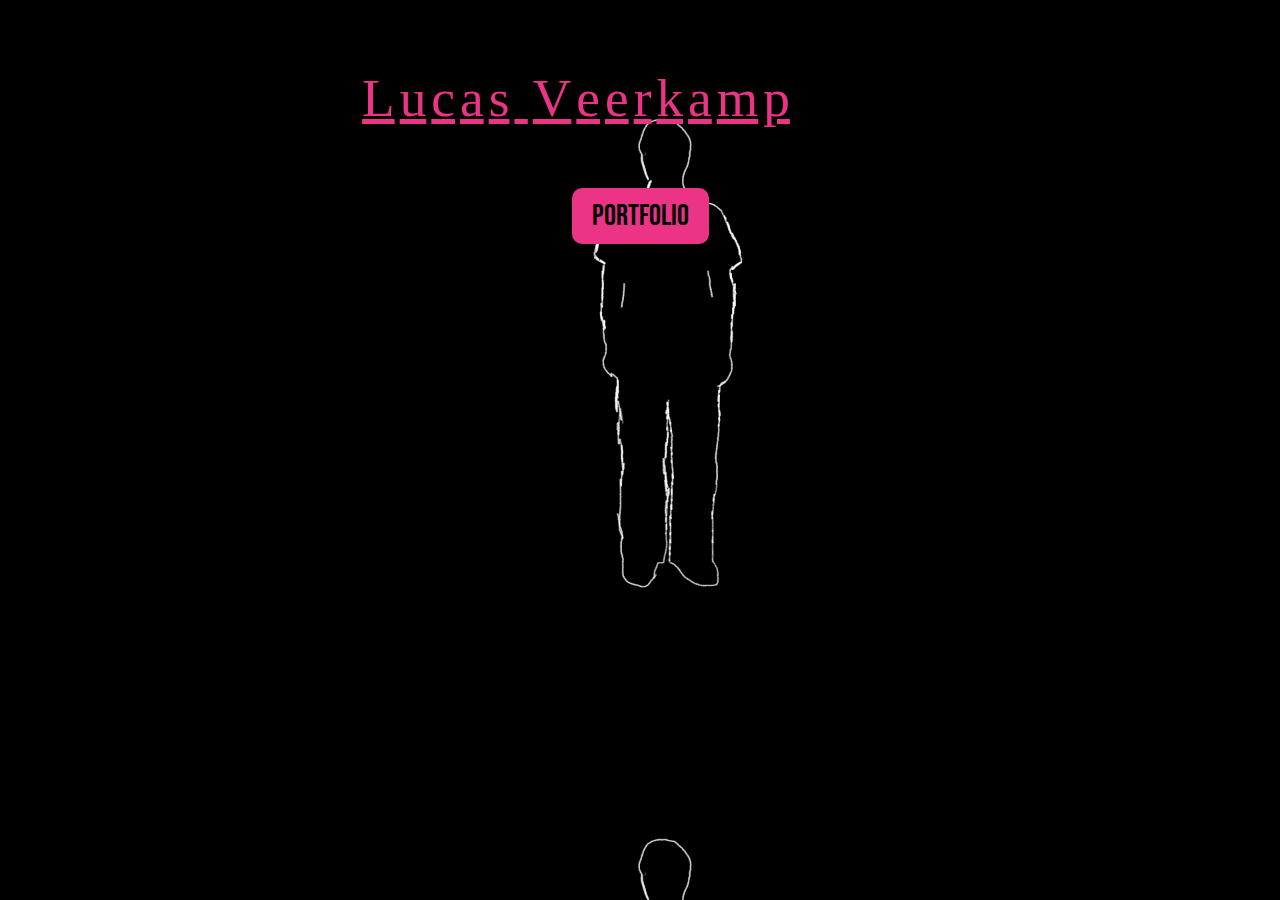
<file: index.html>
<!DOCTYPE html>
<html lang="nl">

<head>
  <meta charset="utf-8" />
  <meta name="viewport" content="width=device-width, initial-scale=1.0" />
  <title>Lucas Veerkamp Homepage</title>
  <meta name="description" content="Official homepage of Lucas Veerkamp">

  <link href="style.css" rel="stylesheet"/>
</head>

<body>
  <main>
    <div class="container" id="LucasVeerkamp">

      <!-- Animated Name -->
      <a href="AboutMe.html" class="change-text">
        <span>L</span>
        <span>u</span>
        <span>c</span>
        <span>a</span>
        <span>s</span>
        <span>&nbsp;</span>
        <span>V</span>
        <span>e</span>
        <span>e</span>
        <span>r</span>
        <span>k</span>
        <span>a</span>
        <span>m</span>
        <span>p</span>
      </a>
    </div>
    <div class="containerPortfolio" id="PortfolioBox">
      <!-- Centered Portfolio Box -->
      <div class="portfolio-box">
        <a href="portfolio.html">Portfolio</a>
      </div>
    </div>

  </main>
</body>

</html>
</file>
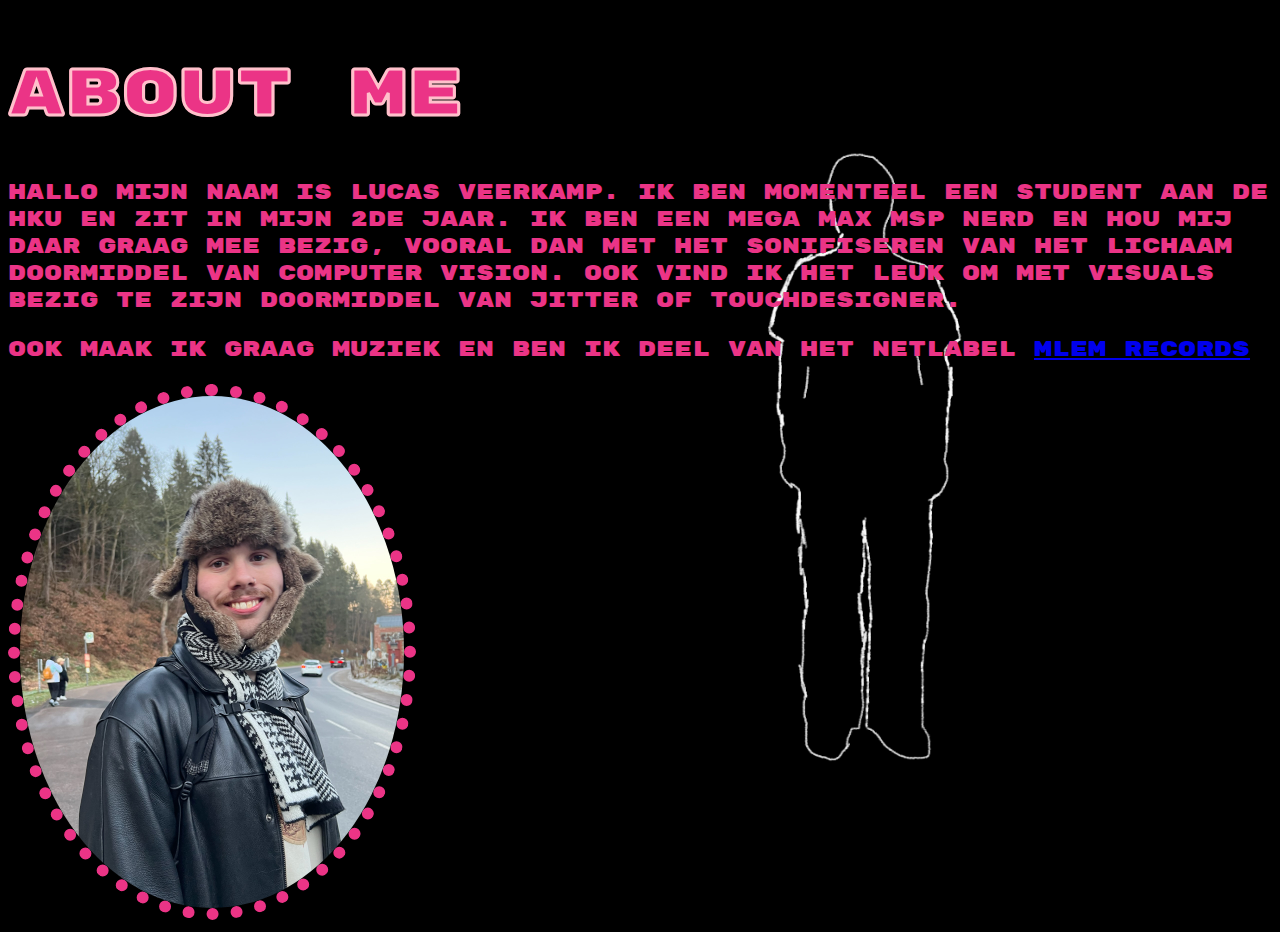
<file: AboutMe.html>
<!DOCTYPE html>
<html lang="nl">

<head>
    <meta charset="utf-8" />
    <meta name="viewport" content="width=device-width, initial-scale=1.0" />
    <title>Lucas Veerkamp Homepage</title>
    <meta name="description" content="Official homepage of Lucas Veerkamp">

    <link href="style.css" rel="stylesheet" />
</head>

<body>
    <main>
        <div>
            <h1 class="textLOL">about me</h1>
            <p class="AboutMeP">Hallo mijn naam is Lucas Veerkamp. Ik ben momenteel een Student aan de HKU en zit in
                mijn 2de jaar. Ik ben een mega MAX MSP nerd en hou mij daar graag mee bezig, vooral dan met het
                sonifiseren van het lichaam doormiddel van computer vision. Ook vind ik het leuk om met Visuals bezig te
                zijn doormiddel van Jitter of Touchdesigner. </p>

            <p class="AboutMeP">
                Ook maak ik graag muziek en ben ik deel van
                het Netlabel <a target="_blank" href="https://mlemrecords.com/about">Mlem Records</a> </p>
        </div>

        <img src="../images/IKfoto.JPG" alt="Dat ben ik" class="AboutMeFoto">


    </main>
</body>

</html>
</file>
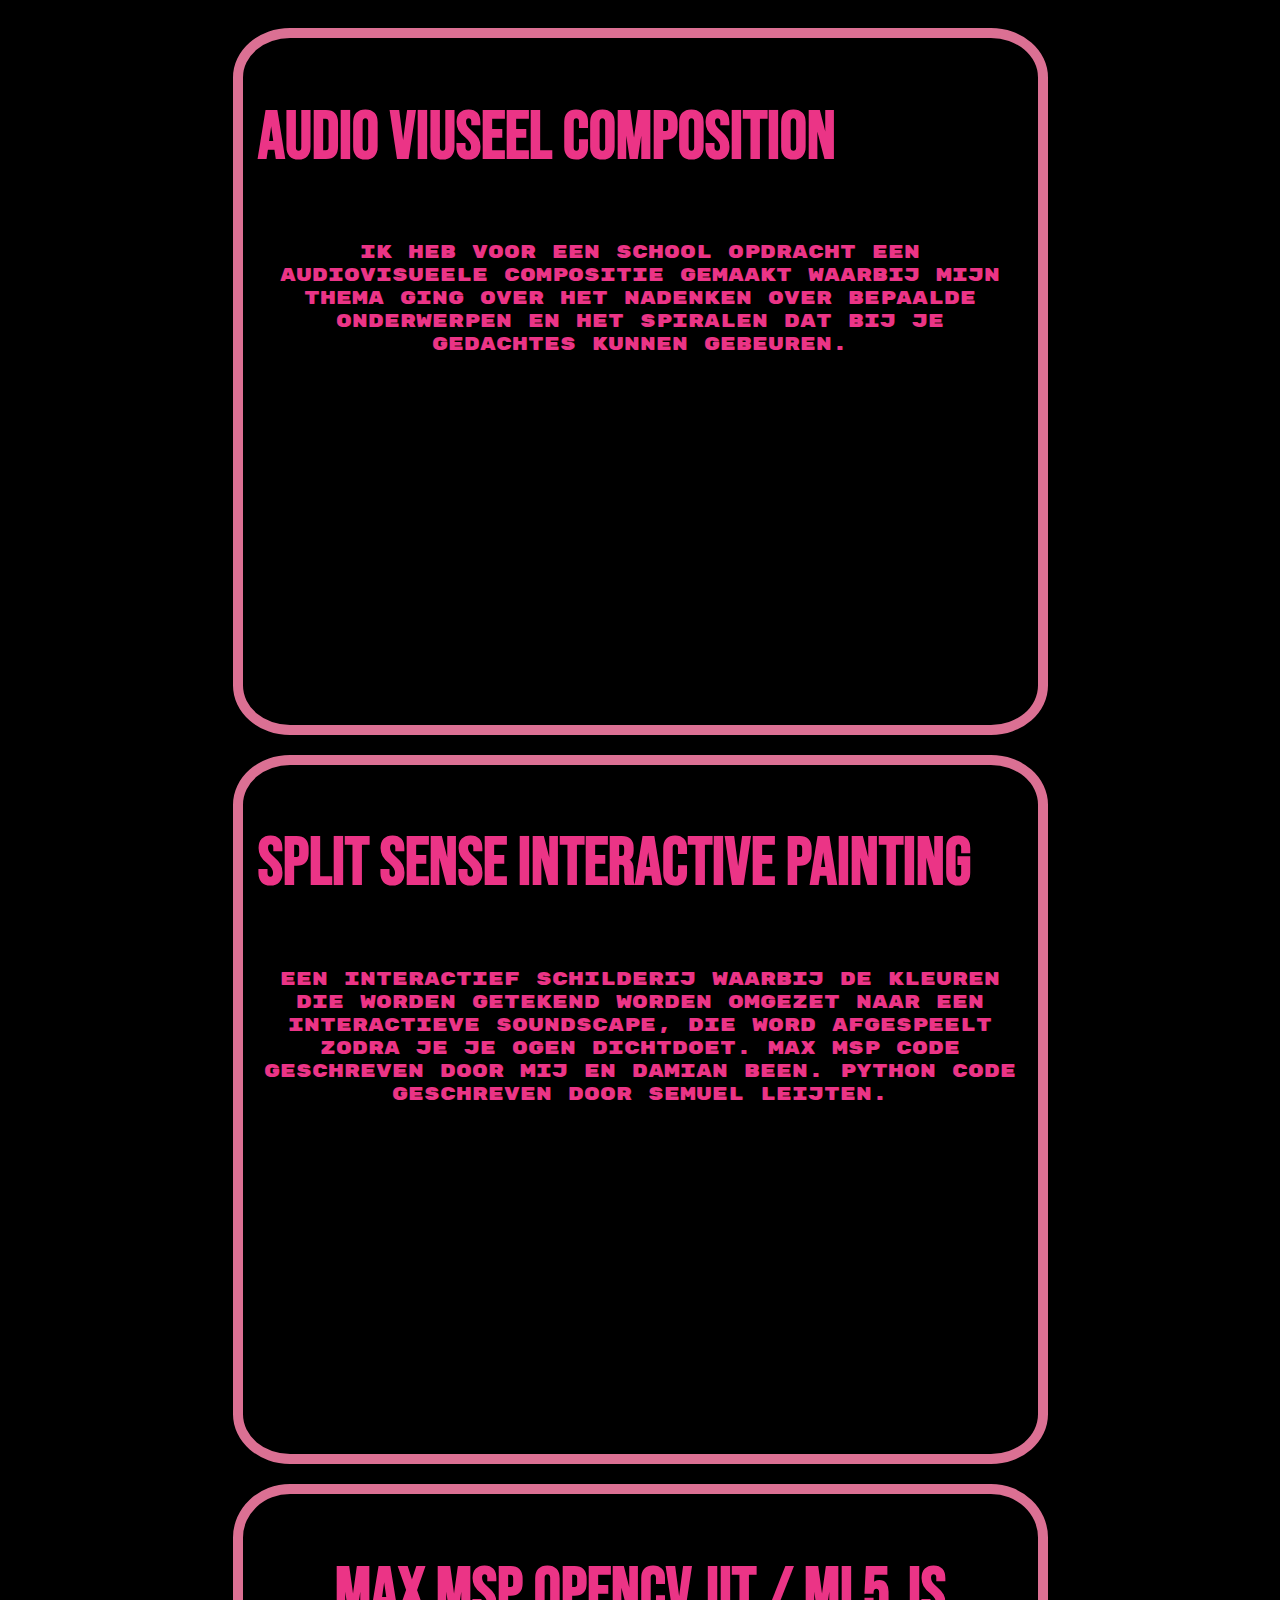
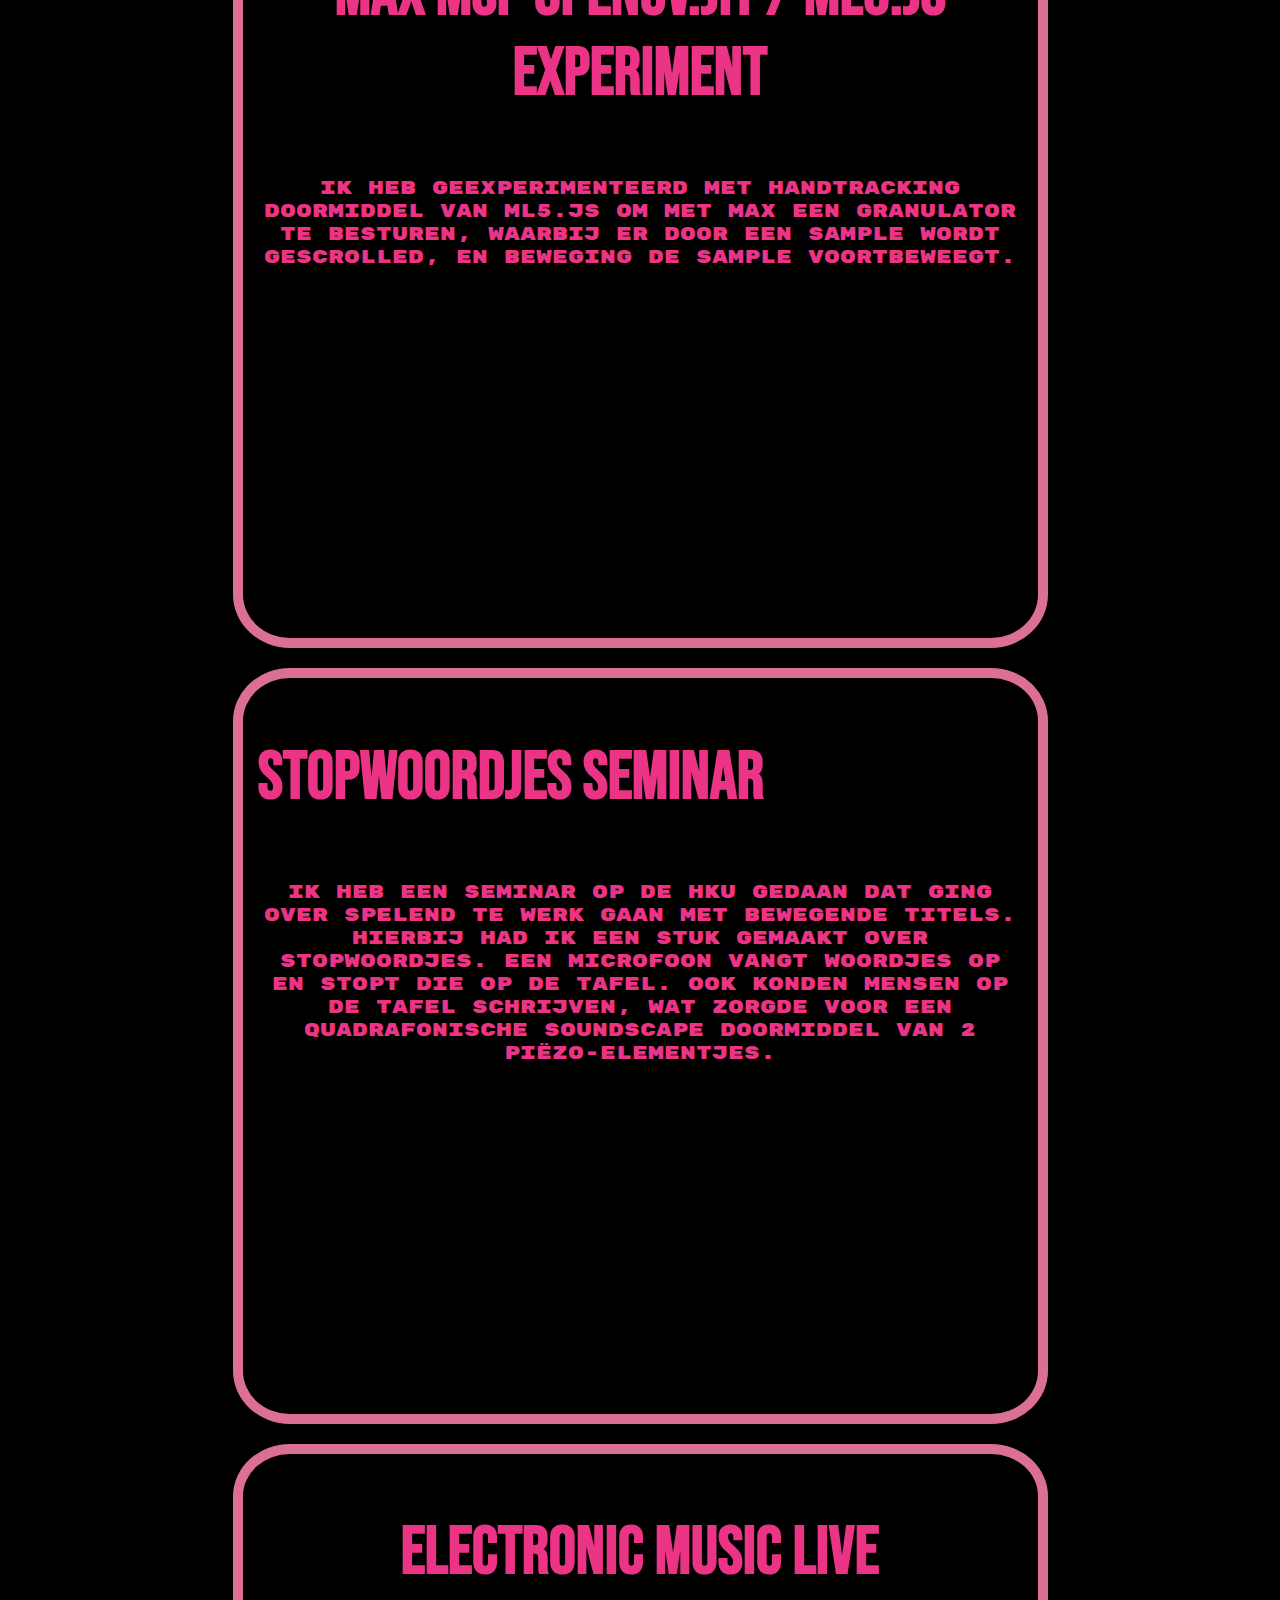
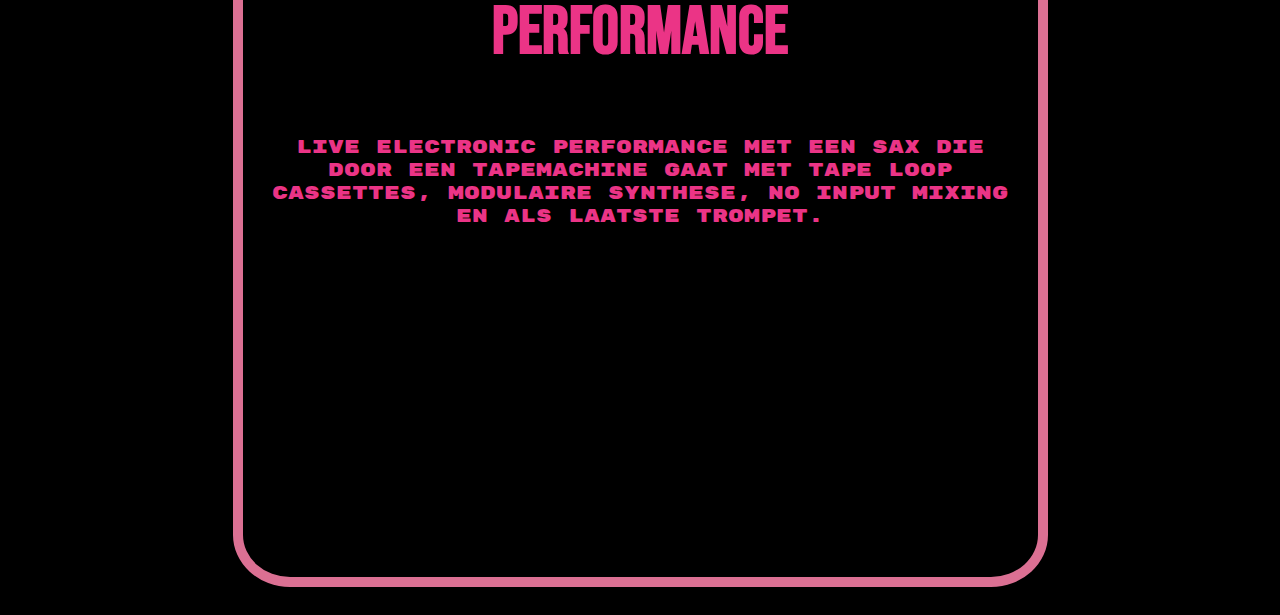
<file: portfolio.html>
<!DOCTYPE html>
<html lang="nl">

<head>
    <meta charset="utf-8" />
    <meta name="viewport" content="width=device-width, initial-scale=1.0" />
    <title>Portfolio</title>
    <link href="style.css" rel="stylesheet" />
</head>

<body>
    <div class="container">
        <main>
            <div class="projectenBox" id="AudioViuseelComposition">
                <div class="projectenBox_Container">
                    <div class="change-text2">
                        <h1 class="AVC">Audio Viuseel composition</h1>
                        <p class="BasicText">Ik heb voor een school opdracht een audiovisueele compositie gemaakt
                            waarbij mijn thema ging over het nadenken over bepaalde onderwerpen en het spiralen dat bij
                            je
                            gedachtes kunnen gebeuren.</p>
                        <iframe class="video" width="560" height="315"
                            src="https://www.youtube.com/embed/BUdJkZL0wkA?si=M-ZAb8p5OOhdTkMS"
                            title="YouTube video player" frameborder="0"
                            allow="accelerometer; autoplay; clipboard-write; encrypted-media; gyroscope; picture-in-picture; web-share"
                            referrerpolicy="strict-origin-when-cross-origin" allowfullscreen></iframe>
                    </div>
                </div>
            </div>

  <div class="projectenBox" id="SplitSense">
                <div class="projectenBox_Container">
                    <div class="change-text2">
                        <h1 class="AVC">Split Sense Interactive Painting</h1>
                        <p class="BasicText">Een interactief schilderij waarbij de kleuren die worden getekend worden omgezet naar een interactieve soundscape, die word afgespeelt zodra je je ogen dichtdoet. Max Msp code geschreven door mij en Damian Been. Python code geschreven door Semuel leijten. </p>
                       <iframe width="560" height="315" src="https://www.youtube.com/embed/HPc2n5Rv6Ao?si=QOPxCueoK8rH1JCR" title="YouTube video player" frameborder="0" allow="accelerometer; autoplay; clipboard-write; encrypted-media; gyroscope; picture-in-picture; web-share" referrerpolicy="strict-origin-when-cross-origin" allowfullscreen></iframe>  
                   </div>
                </div>
            </div>

            <div class="projectenBox" id="MaxProject">
                <div class="projectenBox_Container">
                    <div class="change-text2">
                        <h1 class="AVC">Max MSP OpenCV.jit / ML5.js Experiment</h1>
                        <p class="BasicText">Ik heb geexperimenteerd met handtracking doormiddel van ML5.JS om met
                            Max een granulator te besturen, waarbij er door een sample wordt gescrolled, en beweging de
                            sample voortbeweegt.</p>
                        <iframe class="video" width="560" height="315"
                            src="https://www.youtube.com/embed/HQ4XMDSl4no?si=yUaseN2Pv-VrIvwv"
                            title="YouTube video player" frameborder="0"
                            allow="accelerometer; autoplay; clipboard-write; encrypted-media; gyroscope; picture-in-picture; web-share"
                            referrerpolicy="strict-origin-when-cross-origin" allowfullscreen></iframe>
                    </div>
                </div>
            </div>

            <div class="projectenBox" id="StopWoordjes">
                <div class="projectenBox_Container">
                    <div class="change-text2">
                        <h1 class="AVC">StopWoordjes Seminar</h1>
                        <p class="BasicText">Ik heb een seminar op de HKU gedaan dat ging over spelend te werk gaan
                            met Bewegende Titels. Hierbij had ik een stuk gemaakt over stopwoordjes. Een microfoon vangt
                            woordjes op en stopt die op de tafel. Ook konden mensen op de tafel schrijven, wat zorgde
                            voor
                            een quadrafonische soundscape doormiddel van 2 piëzo-elementjes.</p>
                        <iframe width="560" height="315"
                            src="https://www.youtube.com/embed/4z2AfIs5Qrw?si=JFoOkQO6nTg1BWrG"
                            title="YouTube video player" frameborder="0"
                            allow="accelerometer; autoplay; clipboard-write; encrypted-media; gyroscope; picture-in-picture; web-share"
                            referrerpolicy="strict-origin-when-cross-origin" allowfullscreen></iframe>
                    </div>
                </div>
            </div>

            <div class="projectenBox" id="KOPerformance">
                <div class="projectenBox_Container">
                    <div class="change-text2">
                        <h1 class="AVC">Electronic Music Live Performance</h1>
                        <p class="BasicText">Live Electronic Performance met een Sax die door een tapemachine gaat met
                            tape loop cassettes, Modulaire synthese, No input mixing en als laatste Trompet.</p>
                        <iframe width="560" height="315"
                            src="https://www.youtube.com/embed/XSip7fqDaO0?si=-eyz3sPBwmyAIL1J&amp;start=83"
                            title="YouTube video player" frameborder="0"
                            allow="accelerometer; autoplay; clipboard-write; encrypted-media; gyroscope; picture-in-picture; web-share"
                            referrerpolicy="strict-origin-when-cross-origin" allowfullscreen></iframe>
                    </div>
                </div>
            </div>
        </main>
    </div>
</body>

</html>
</file>
<file: style.css>
@import url('https://fonts.googleapis.com/css2?family=Bebas+Neue&family=Contrail+One&family=Permanent+Marker&family=Playwrite+GB+S+Guides:ital@0;1&family=Reenie+Beanie&family=Rubik+Mono+One&family=Rubik+Vinyl&family=Silkscreen:wght@400;700&display=swap');

body {
  background: url(../images/idle-animation.gif);
  background-size: cover;
  background-color: black;
  background-repeat: repeat-y;
  display: flex;
  flex-direction: column;
  align-items: center;
  overflow-x: hidden;
}

body::before {
  content: "";
  position: absolute;
  top: 0;
  left: 0;
  width: 100%;
  height: 100%;
  opacity: 0.2;
  pointer-events: none;
  z-index: 1;
}


/* Importing Google Fonts */


/* Ensure the container centers its children */
.container {
  display: flex;
  flex-direction: column;
  align-items: center;
  justify-content: center;
  min-height: 20vh;
  width: 90%;
}

.containerPortfolio {
  display: flex;
  flex-direction: column;
  align-items: center;
  justify-content: center;
  height: auto;
  width: 100vw;
  padding: 0;
  margin: 0;
}


.change-text {
  font-size: 40pt;
  color: #eb3486;
  display: flex;
  gap: 5px;
  /* Adjust gap between letters */
  flex-wrap: wrap;
  text-align: center;
}

.change-text2 {
  font-size: min(3vw, 30pt);
  color: #eb3486;
  display: flex;

  /* Adjust gap between letters */
  flex-wrap: wrap;
  text-align: center;
  max-width: 800px
}

.change-text span {
  animation-name: fontChange;
  animation-duration: 6s;
  animation-iteration-count: infinite;
  animation-timing-function: ease-in-out;
  display: inline-block;
}


.change-text span:nth-child(1) {
  animation-delay: 0s;
}

.change-text span:nth-child(2) {
  animation-delay: 0.6s;
}

.change-text span:nth-child(3) {
  animation-delay: 1.2s;
}

.change-text span:nth-child(4) {
  animation-delay: 1.8s;
}

.change-text span:nth-child(5) {
  animation-delay: 2.2s;
}

.change-text span:nth-child(6) {
  animation-delay: 2.8s;
}

.change-text span:nth-child(7) {
  animation-delay: 3.2s;
}

.change-text span:nth-child(8) {
  animation-delay: 3.8s;
}

.change-text span:nth-child(9) {
  animation-delay: 4.2s;
}

.change-text span:nth-child(10) {
  animation-delay: 4.8s;
}

.change-text span:nth-child(11) {
  animation-delay: 5.2s;
}

.change-text span:nth-child(12) {
  animation-delay: 5.8s;
}

.change-text span:nth-child(13) {
  animation-delay: 6.2s;
}

.change-text span:nth-child(14) {
  animation-delay: 6.8s;
}

@keyframes fontChange {
  0% {
    font-family: 'Bebas Neue', sans-serif;
  }

  16% {
    font-family: 'Contrail One', cursive;
  }

  32% {
    font-family: 'Permanent Marker', cursive;
  }

  48% {
    font-family: 'Playwrite GB S Guides', serif;
  }

  64% {
    font-family: 'Reenie Beanie', cursive;
  }

  80% {
    font-family: 'Rubik Mono One', sans-serif;
  }

  100% {
    font-family: 'Silkscreen', monospace;
  }
}


/* Styling for the Portfolio Box */
.portfolio-box {
  margin-top: 0px;
  /* Space between name and button */
  padding: 10px 20px;
  background-color: #eb3486;
  text-align: center;
  border-radius: 10px;
  display: inline-block;
  text-transform: uppercase;
  transition: font-weight 0.2s ease-in-out;
}

.change-text:hover {
  color: white;
}

/* Styling the text inside the button */
.portfolio-box a {
  font-size: 30px;
  font-family: 'Bebas Neue', sans-serif;
  color: black;
  text-decoration: none;
  font-weight: normal;
}

/* Bold effect on hover */
.portfolio-box:hover a {
  font-weight: bold;
  color: white;
}



.AVC {
  font-size: 50pt;
  font-family: 'Bebas Neue', sans-serif;
  display: flex;
  gap: 10px;
  align-items: flex-start;
  /* Ensures children are aligned to the left */
}

.BasicText {
  font-size: clamp(12pt, 2.5vw, 14pt);
  font-family: 'Rubik Mono One', sans-serif;
}

.video {
  display: flex;
  justify-content: center;
  align-items: center;
  padding: 10px;
  width: 100%;
  max-width: 560px;
}

.projectenBox_Container {
  display: flex;
  justify-content: space-between;
  align-items: flex-start;
  margin-bottom: 0%;
}

.projectenBox {
  display: flex;
  flex-wrap: wrap;
  width: 90%;
  max-width: 1000px;
  border: 10px solid palevioletred;
  border-radius: 7%;
  padding: 15px;
  margin: 20px auto;
  justify-content: center;

}

.textLOL {
  font-size: min(7vw, 50pt);
  font-family: 'Rubik Mono One', sans-serif;
  gap: 10px;
  color: #eb3486;
  -webkit-text-stroke: pink;
  -webkit-text-stroke-width: 1px;
}

.AboutMeP {
  font-size: min(3vw, 16pt);
  font-family: 'Rubik Mono One', sans-serif;
  gap: 10px;
  color: #eb3486;
}

.AboutMeFoto {
  size-adjust: 10px;
  max-width: 30vw;
  border-color: #eb3486;
  border-radius: 50%;
  border-style: dotted;
  border-width: 1vw;
}

/* Responsive Design */
@media (max-width: 450px) {
  .container {
    width: 95%;
  }

  .AVC {
    align-items: center;
    font-size: min(30vw, 50pt);
    padding: 40vw;
    padding-top: 0px;
    padding-bottom: 0px;

  }

  .change-text {
    font-size: min(6vw, 30pt);
  }

  .portfolio-box a {
    font-size: min(6vw, 28px);
  }

  .BasicText {
    font-size: min(5vw, 14pt);
    padding: 50vw;
  }

  .textLOL {
    font-size: min(6vw, 40pt);
  }

  .AboutMeP {
    font-size: min(3vw, 14pt);
  }

  .projectenBox {
    flex-direction: column;
    width: 95%;
    padding: 10px;
    border-width: 5px;
    align-items: center;
    text-align: center;
  }
}
</file>
